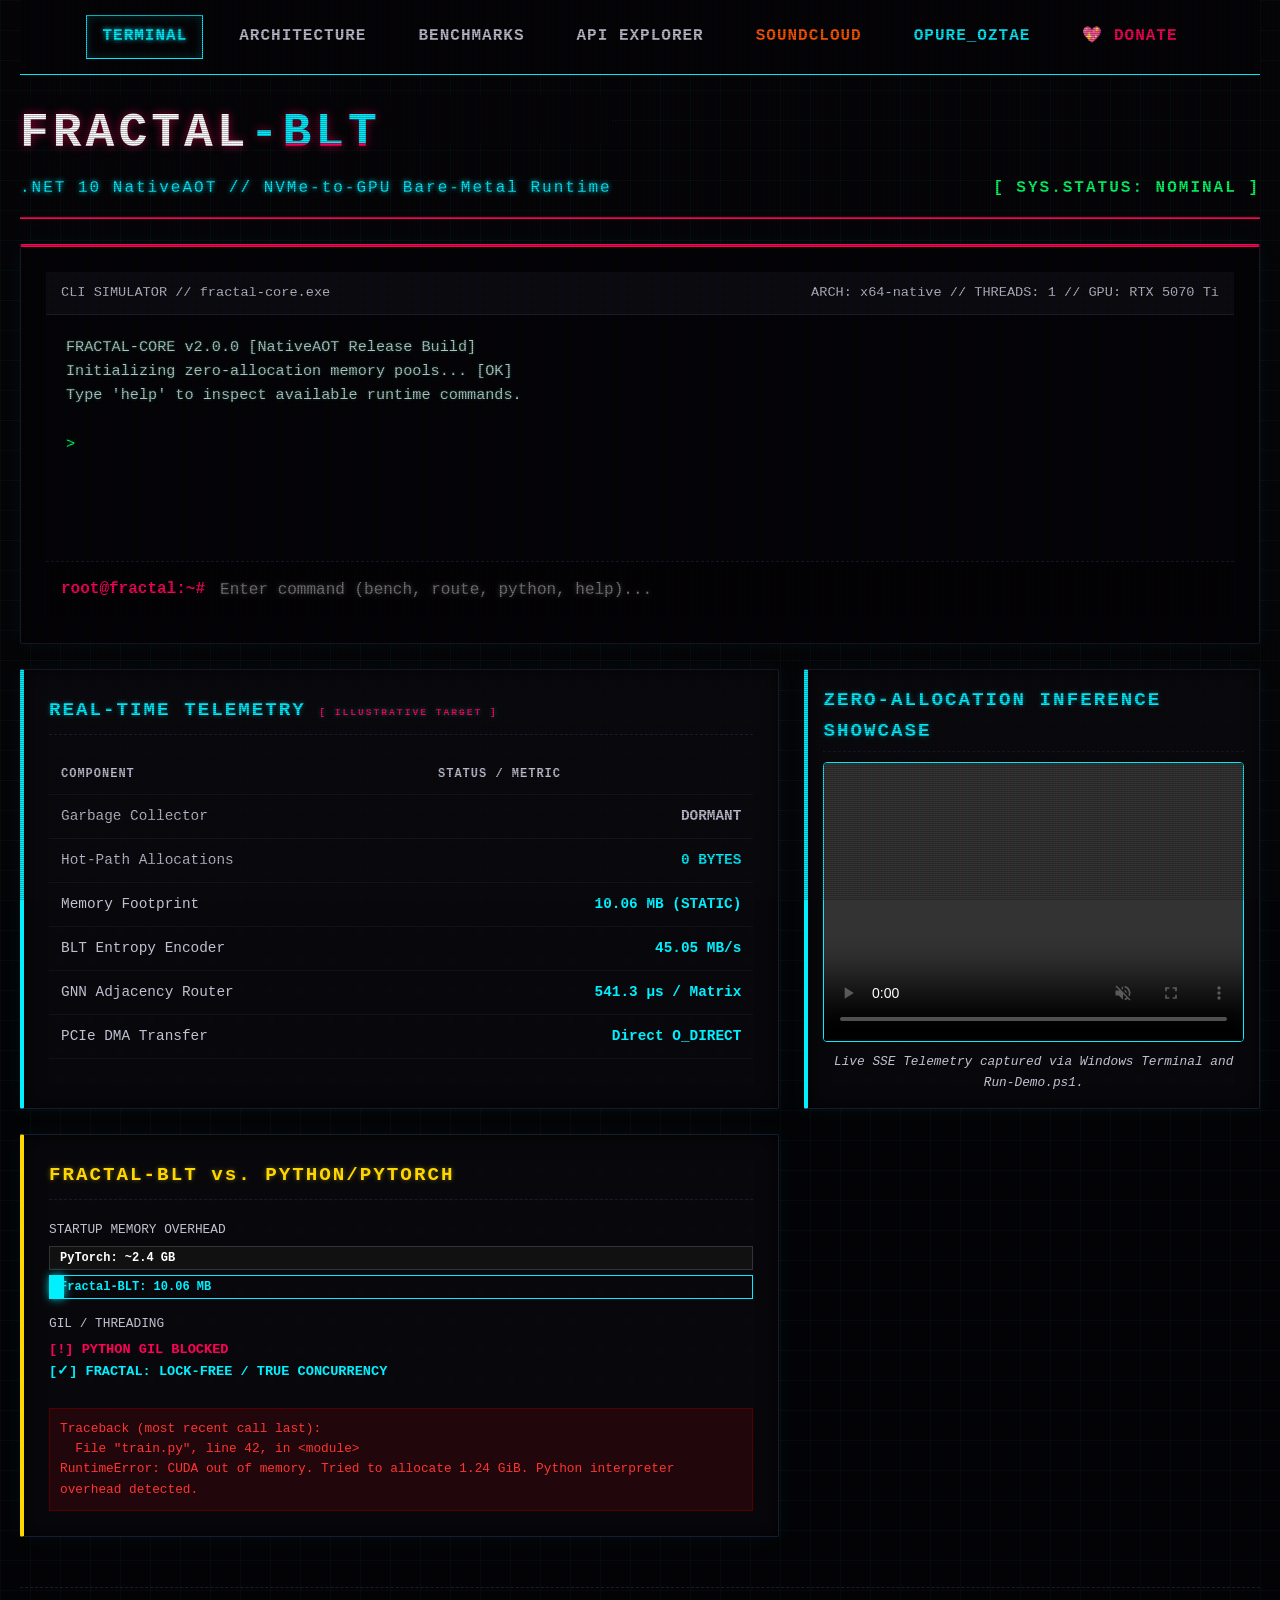
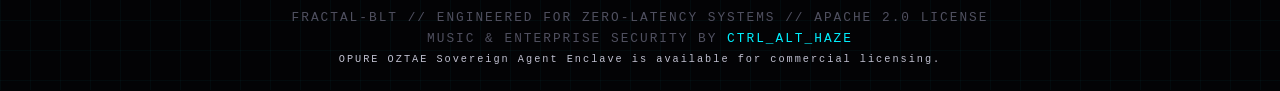
<file: docs/index.html>
<!DOCTYPE html>
<html lang="en">
<head>
    <meta charset="UTF-8">
    <meta name="viewport" content="width=device-width, initial-scale=1.0">
    <title>FRACTAL-BLT // Zero-Allocation .NET 10 MoE Runtime</title>
    <link rel="stylesheet" href="style.css">
</head>
<body>
    <nav>
        <a href="#home">TERMINAL</a>
        <a href="#architecture">ARCHITECTURE</a>
        <a href="#benchmarks">BENCHMARKS</a>
        <a href="#api">API EXPLORER</a>
        <a href="https://soundcloud.com/ctrl_alt_haze" target="_blank" style="color: #FF5500;">SOUNDCLOUD</a>
        <a href="https://saddlebrown-snake-437866.hostingersite.com/opure/index.html" target="_blank" style="color: var(--neon-cyan);">OPURE_OZTAE</a>
        <a href="https://www.paypal.com/paypalme/CDyer1986" target="_blank" style="color: var(--neon-magenta); font-weight: bold;">💖 DONATE</a>
    </nav>

    <header>
        <div class="glitch-wrapper">
            <h1>FRACTAL<span>-BLT</span></h1>
            <h1 class="glitch" aria-hidden="true">FRACTAL<span>-BLT</span></h1>
            <div class="subtitle">.NET 10 NativeAOT // NVMe-to-GPU Bare-Metal Runtime</div>
        </div>
        <div>
            <span class="pulse" style="color: var(--neon-green); font-weight: bold; letter-spacing: 2px;">[ SYS.STATUS: NOMINAL ]</span>
        </div>
    </header>

    <div class="container">
        
        <!-- ============================== -->
        <!-- VIEW 1: HOME / TERMINAL        -->
        <!-- ============================== -->
        <section id="view-home" class="view-section">
            <!-- Interactive Terminal Panel -->
            <div class="panel terminal">
                <div class="terminal-header">
                    <span>CLI SIMULATOR // fractal-core.exe</span>
                    <span>ARCH: x64-native // THREADS: 1 // GPU: RTX 5070 Ti</span>
                </div>
                <div class="terminal-body" id="term-output">
                    <span style="color: var(--text-main)">FRACTAL-CORE v2.0.0 [NativeAOT Release Build]</span><br>
                    <span style="color: var(--text-main)">Initializing zero-allocation memory pools... [OK]</span><br>
                    <span style="color: var(--text-main)">Type 'help' to inspect available runtime commands.</span><br>
                    <br>>
                </div>
                <div class="terminal-input-line">
                    <span>root@fractal:~#</span>
                    <input type="text" class="terminal-input" id="term-input" placeholder="Enter command (bench, route, python, help)..." autocomplete="off" autofocus>
                </div>
            </div>

            <!-- Telemetry Metrics Panel -->
            <div class="panel">
                <h2>REAL-TIME TELEMETRY <span style="font-size: 0.6rem; color: var(--neon-magenta);">[ ILLUSTRATIVE TARGET ]</span></h2>
                <table>
                    <tr><th>Component</th><th>Status / Metric</th></tr>
                    <tr><td>Garbage Collector</td><td><span style="color: var(--text-main);">DORMANT</span></td></tr>
                    <tr><td>Hot-Path Allocations</td><td><span class="pulse">0 BYTES</span></td></tr>
                    <tr><td>Memory Footprint</td><td>10.06 MB (STATIC)</td></tr>
                    <tr><td>BLT Entropy Encoder</td><td>45.05 MB/s</td></tr>
                    <tr><td>GNN Adjacency Router</td><td>541.3 µs / Matrix</td></tr>
                    <tr><td>PCIe DMA Transfer</td><td>Direct O_DIRECT</td></tr>
                </table>
            </div>

            <!-- Zero-Allocation Inference Showcase Panel -->
            <div class="panel" style="padding: 15px;">
                <h2 style="margin-bottom: 10px; padding-bottom: 5px;">ZERO-ALLOCATION INFERENCE SHOWCASE</h2>
                <div style="text-align: center;">
                    <div style="width: 100%; height: 280px; border: 1px solid var(--neon-cyan); border-radius: 4px; overflow: hidden; position: relative; background: #000;">
                        <video style="width: 100%; height: 100%; display: block; object-fit: cover; object-position: top;" controls autoplay loop muted>
                            <source src="assets/inference-demo.mp4" type="video/mp4">
                            Your browser does not support the video tag.
                        </video>
                    </div>
                    <div style="color: var(--text-main); font-size: 0.8rem; margin-top: 10px;">
                        <em>Live SSE Telemetry captured via Windows Terminal and <code>Run-Demo.ps1</code>.</em>
                    </div>
                </div>
            </div>

            <!-- The Python Dunk Panel -->
            <div class="panel python-dunk">
                <h2>FRACTAL-BLT vs. PYTHON/PYTORCH</h2>
                <div class="comparison">
                    <div>
                        <div style="font-size: 0.8rem; margin-bottom: 5px; color: var(--text-main);">STARTUP MEMORY OVERHEAD</div>
                        <div class="vs-bar"><div class="vs-fill python"></div><span class="vs-label">PyTorch: ~2.4 GB</span></div>
                        <div class="vs-bar" style="margin-top: 5px; background: transparent; border: 1px solid var(--neon-cyan);"><div class="vs-fill blt" style="height: 100%;"></div><span class="vs-label" style="color: var(--neon-cyan);">Fractal-BLT: 10.06 MB</span></div>
                    </div>
                    <div>
                        <div style="font-size: 0.8rem; margin-bottom: 5px; color: var(--text-main);">GIL / THREADING</div>
                        <div style="color: var(--neon-magenta); font-size: 0.85rem; font-weight: bold;">[!] PYTHON GIL BLOCKED</div>
                        <div style="color: var(--neon-cyan); font-size: 0.85rem; font-weight: bold;">[✓] FRACTAL: LOCK-FREE / TRUE CONCURRENCY</div>
                    </div>
                    <div class="error-log">
                        Traceback (most recent call last):<br>
                        &nbsp;&nbsp;File "train.py", line 42, in &lt;module&gt;<br>
                        RuntimeError: CUDA out of memory. Tried to allocate 1.24 GiB. Python interpreter overhead detected.
                    </div>
                </div>
            </div>
        </section>

        <!-- ============================== -->
        <!-- VIEW 2: ARCHITECTURE           -->
        <!-- ============================== -->
        <section id="view-architecture" class="view-section">
            <div class="panel">
                <h2>PIPELINE ARCHITECTURE (INTERACTIVE)</h2>
                <p style="color: var(--text-main);">Click on a component in the data path to inspect its implementation details.</p>
                
                <div class="arch-flow">
                    <div class="arch-node" data-target="nvme">NVMe Drive</div>
                    <div class="arch-arrow">→</div>
                    <div class="arch-node" data-target="blt">BLT Encoder</div>
                    <div class="arch-arrow">→</div>
                    <div class="arch-node" data-target="gnn">GNN Router</div>
                    <div class="arch-arrow">→</div>
                    <div class="arch-node" data-target="dma">PCIe DMA</div>
                    <div class="arch-arrow">→</div>
                    <div class="arch-node" data-target="ptx">RTX GPU</div>
                </div>

                <div id="arch-details-content" class="arch-details">
                    <h3 style="color: var(--text-main);">Select a module above.</h3>
                    <p style="color: var(--text-main);">Information will appear here.</p>
                </div>
            </div>

            <div class="panel">
                <h2>ARCHITECTURE Q&A</h2>
                <div style="display: grid; grid-template-columns: 1fr 1fr; gap: 20px;">
                    <div class="qa-item">
                        <div class="qa-q">HOW DOES FRACTAL-BLT ELIMINATE HEAP ALLOCATIONS?</div>
                        <div class="qa-a">By aggressively utilizing `ReadOnlySpan<T>`, `stackalloc` unmanaged stack buffers, and C# 12 `[InlineArray]` semantics. We do not use the `new` keyword on the hot path. The Garbage Collector remains completely asleep during inference.</div>
                    </div>
                    <div class="qa-item">
                        <div class="qa-q">WHY RAW PTX INSTEAD OF CUBLAS/TORCH?</div>
                        <div class="qa-a">Embedding JIT-compiled PTX assembly as string literals within the C# binary guarantees a zero-dependency, self-contained standalone executable. We interact exclusively with the CUDA Driver API (`cuLaunchKernel`), skipping massive C++ abstraction bloat.</div>
                    </div>
                </div>
            </div>
        </section>

        <!-- ============================== -->
        <!-- VIEW 3: BENCHMARKS             -->
        <!-- ============================== -->
        <section id="view-benchmarks" class="view-section">
            <div class="panel">
                <h2>PATCHING THROUGHPUT (MB/s)</h2>
                <button id="btn-run-bench" class="btn">RUN BENCHMARK</button>
                <div class="chart-container">
                    <div class="chart-bar-wrapper">
                        <div id="bar-py" class="chart-bar py" style="height: 0%;">
                            <div id="val-py" class="chart-val">0 MB/s</div>
                        </div>
                        <div class="chart-label">Python (BPE)</div>
                    </div>
                    <div class="chart-bar-wrapper">
                        <div id="bar-blt" class="chart-bar blt" style="height: 0%;">
                            <div id="val-blt" class="chart-val">0 MB/s</div>
                        </div>
                        <div class="chart-label">Fractal-BLT (Entropy)</div>
                    </div>
                </div>
            </div>
            
            <div class="panel">
                <h2>SYSTEM PROFILES</h2>
                <table>
                    <tr><th>Metric</th><th>Fractal-BLT</th><th>PyTorch Baseline</th></tr>
                    <tr><td>Startup Memory</td><td>10.06 MB</td><td>2.4 GB+</td></tr>
                    <tr><td>JIT Time</td><td>~20ms (NativeAOT)</td><td>Seconds (PT2 compile)</td></tr>
                    <tr><td>Thread Concurrency</td><td>Lock-Free</td><td>GIL Blocked</td></tr>
                    <tr><td>Routing Strategy</td><td>1-Hop Stackalloc GCN</td><td>VRAM-bound MLP</td></tr>
                    <tr><td>Binary Size</td><td>Self-Contained (4 MB)</td><td>Massive Wheel (GBs)</td></tr>
                </table>
            </div>
        </section>

        <!-- ============================== -->
        <!-- VIEW 4: API EXPLORER           -->
        <!-- ============================== -->
        <section id="view-api" class="view-section">
            <div class="panel">
                <h2>OPENAI-COMPATIBLE SSE ENDPOINT</h2>
                <p style="color:var(--text-main); margin-bottom:15px;">Simulate a streaming response from the <code>/v1/chat/completions</code> endpoint.</p>
                
                <div style="margin-bottom: 20px; display: flex; gap: 15px;">
                    <a href="viewer.html?file=API_REFERENCE.md" class="btn" style="text-decoration:none;">📄 FULL API REF</a>
                    <a href="viewer.html?file=GETTING_STARTED.md" class="btn" style="text-decoration:none;">🚀 GETTING STARTED</a>
                    <a href="viewer.html?file=CODE_EXAMPLES.md" class="btn" style="text-decoration:none;">💻 CODE EXAMPLES</a>
                </div>

                <button id="btn-api" class="btn">POST /v1/chat/completions</button>
                <br><br>
                <div id="api-output" class="api-box">
// Waiting for request...
                </div>
            </div>
            <div class="panel">
                <h2>CURL REQUEST</h2>
                <div class="api-box" style="min-height: 100px; color: var(--neon-cyan);">
curl -N -X POST http://localhost:5000/v1/chat/completions \
  -H "Content-Type: application/json" \
  -d '{
    "model": "fractal-moe-64x",
    "messages": [
      {"role": "user", "content": "Compute"}
    ],
    "stream": true
  }'
                </div>
            </div>
        </section>

    </div>

    <footer>
        FRACTAL-BLT // ENGINEERED FOR ZERO-LATENCY SYSTEMS // APACHE 2.0 LICENSE<br>
        MUSIC & ENTERPRISE SECURITY BY <a href="https://saddlebrown-snake-437866.hostingersite.com/" target="_blank" style="color: var(--neon-cyan); text-decoration: none;">CTRL_ALT_HAZE</a><br>
        <span style="font-size: 0.8em; color: var(--text-main);">OPURE OZTAE Sovereign Agent Enclave is available for commercial licensing.</span>
    </footer>

    <script src="app.js"></script>
</body>
</html>
</file>
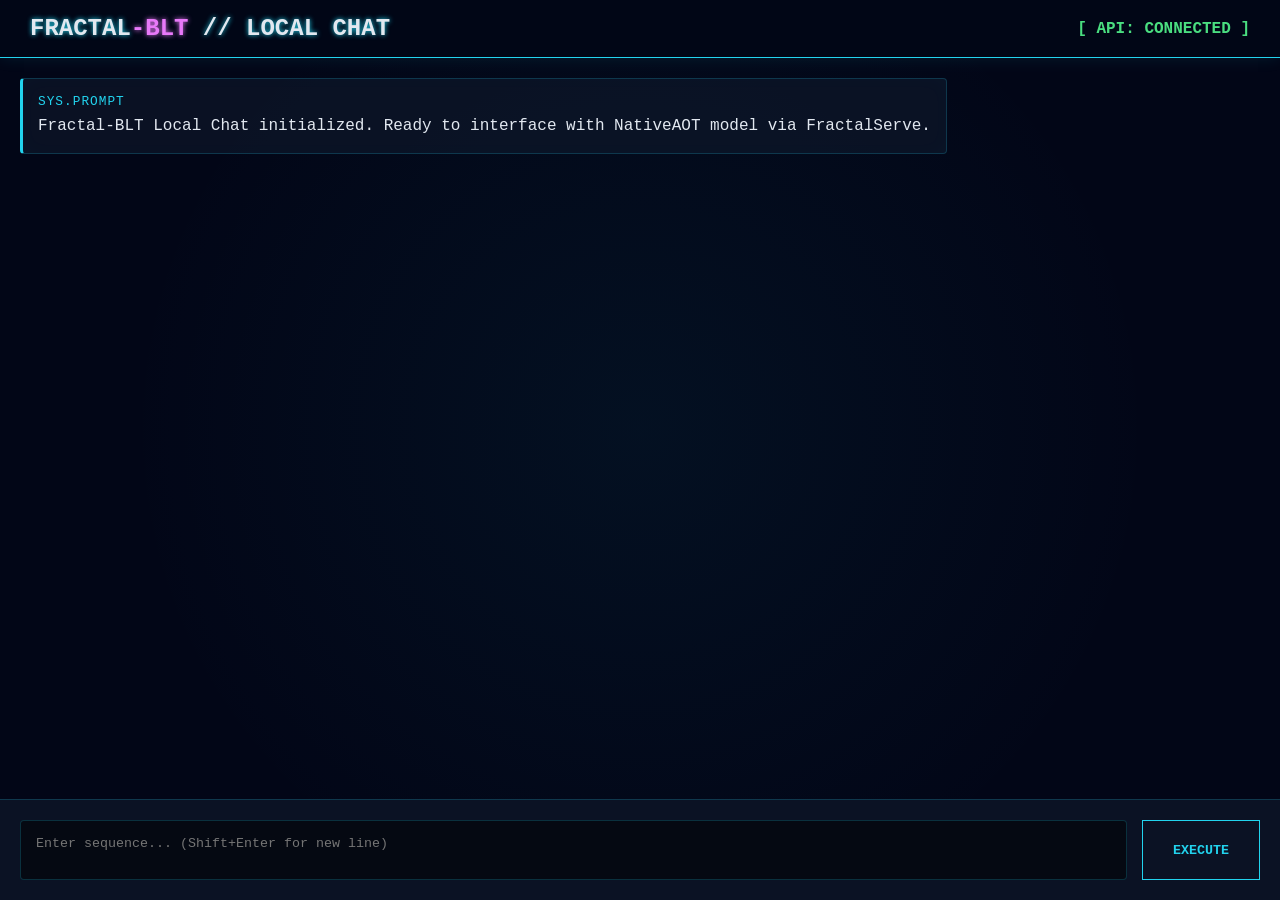
<file: LocalUI/index.html>
<!DOCTYPE html>
<html lang="en">
<head>
    <meta charset="UTF-8">
    <meta name="viewport" content="width=device-width, initial-scale=1.0">
    <title>FRACTAL-BLT // Local UI</title>
    <link rel="stylesheet" href="style.css">
</head>
<body>
    <header>
        <div>
            <h1>FRACTAL<span>-BLT</span> // LOCAL CHAT</h1>
        </div>
        <div class="status">[ API: CONNECTED ]</div>
    </header>

    <div class="chat-container" id="chatContainer">
        <div class="message assistant">
            <div class="role">SYS.PROMPT</div>
            <div class="content">Fractal-BLT Local Chat initialized. Ready to interface with NativeAOT model via FractalServe.</div>
        </div>
    </div>

    <div class="input-area">
        <textarea id="promptInput" placeholder="Enter sequence... (Shift+Enter for new line)" rows="1"></textarea>
        <button id="sendBtn">EXECUTE</button>
    </div>

    <script src="app.js"></script>
</body>
</html>
</file>
<file: docs/style.css>
:root {
    --bg-color: #030305;
    --panel-bg: rgba(10, 10, 15, 0.85);
    --border-color: #1a1a2e;
    --neon-magenta: #ff0055;
    --neon-cyan: #00f0ff;
    --neon-gold: #ffd700;
    --neon-green: #00ff66;
    --text-main: #c0c0d0;
    --text-bright: #ffffff;
    --font-mono: 'Courier New', Courier, monospace;
}

* { box-sizing: border-box; margin: 0; padding: 0; }

body {
    background-color: var(--bg-color);
    color: var(--text-main);
    font-family: var(--font-mono);
    line-height: 1.6;
    padding: 0 20px 20px 20px;
    overflow-x: hidden;
    /* Cyber grid background */
    background-image: 
        linear-gradient(rgba(0, 240, 255, 0.03) 1px, transparent 1px),
        linear-gradient(90deg, rgba(0, 240, 255, 0.03) 1px, transparent 1px);
    background-size: 30px 30px;
    position: relative;
    min-height: 100vh;
    display: flex;
    flex-direction: column;
}

/* CRT Scanline Overlay */
body::before {
    content: " ";
    display: block;
    position: fixed;
    top: 0;
    left: 0;
    bottom: 0;
    right: 0;
    background: linear-gradient(rgba(18, 16, 16, 0) 50%, rgba(0, 0, 0, 0.25) 50%), linear-gradient(90deg, rgba(255, 0, 0, 0.06), rgba(0, 255, 0, 0.02), rgba(0, 0, 255, 0.06));
    z-index: 999;
    background-size: 100% 2px, 3px 100%;
    pointer-events: none;
}

/* Navigation */
nav {
    display: flex;
    justify-content: center;
    gap: 20px;
    padding: 15px 0;
    border-bottom: 1px solid var(--neon-cyan);
    margin-bottom: 20px;
    position: sticky;
    top: 0;
    background-color: rgba(3, 3, 5, 0.9);
    z-index: 100;
    backdrop-filter: blur(5px);
}

nav a {
    color: var(--text-main);
    text-decoration: none;
    font-weight: bold;
    padding: 8px 15px;
    border: 1px solid transparent;
    transition: all 0.2s;
    letter-spacing: 1px;
}

nav a:hover, nav a.active {
    color: var(--neon-cyan);
    border-color: var(--neon-cyan);
    text-shadow: 0 0 5px var(--neon-cyan);
    box-shadow: inset 0 0 10px rgba(0, 240, 255, 0.2);
}

header {
    border-bottom: 2px solid var(--neon-magenta);
    padding-bottom: 15px;
    margin-bottom: 25px;
    display: flex;
    justify-content: space-between;
    align-items: flex-end;
    position: relative;
}

/* Glitch Title Effect */
.glitch-wrapper { position: relative; }
h1 {
    color: var(--text-bright);
    font-size: 3rem;
    letter-spacing: 4px;
    text-shadow: 0 0 10px rgba(255, 0, 85, 0.6);
    position: relative;
    display: inline-block;
}
h1 span { color: var(--neon-magenta); }
.glitch {
    position: absolute;
    top: 0;
    left: 0;
    width: 100%;
    height: 100%;
    color: var(--text-bright);
    background: var(--bg-color);
    overflow: hidden;
    clip-path: polygon(0 0, 100% 0, 100% 45%, 0 45%);
    animation: glitch-anim 2.5s infinite linear alternate-reverse;
}
.glitch span { color: var(--neon-cyan); }

@keyframes glitch-anim {
    0% { clip-path: polygon(0 2%, 100% 2%, 100% 5%, 0 5%); transform: translate(-2px, 2px); }
    20% { clip-path: polygon(0 15%, 100% 15%, 100% 15%, 0 15%); transform: translate(2px, -2px); }
    40% { clip-path: polygon(0 10%, 100% 10%, 100% 20%, 0 20%); transform: translate(-2px, 2px); }
    60% { clip-path: polygon(0 40%, 100% 40%, 100% 45%, 0 45%); transform: translate(2px, -2px); }
    80% { clip-path: polygon(0 30%, 100% 30%, 100% 35%, 0 35%); transform: translate(-2px, 2px); }
    100% { clip-path: polygon(0 20%, 100% 20%, 100% 30%, 0 30%); transform: translate(2px, -2px); }
}

.subtitle {
    color: var(--neon-cyan);
    font-size: 1rem;
    letter-spacing: 2px;
    margin-top: 5px;
    text-shadow: 0 0 5px var(--neon-cyan);
}

.container {
    max-width: 1400px;
    margin: 0 auto;
    position: relative;
    z-index: 10;
    flex: 1;
    width: 100%;
}

.view-section {
    display: none;
    animation: fade-in 0.3s ease-out;
}
.view-section.active {
    display: grid;
}

@keyframes fade-in {
    from { opacity: 0; transform: translateY(10px); }
    to { opacity: 1; transform: translateY(0); }
}

/* Grid Layouts per View */
#view-home { grid-template-columns: 2fr 1.2fr; gap: 25px; }
#view-architecture { grid-template-columns: 1fr; gap: 25px; }
#view-benchmarks { grid-template-columns: 1fr 1fr; gap: 25px; }
#view-api { grid-template-columns: 1.5fr 1fr; gap: 25px; }

@media (max-width: 1024px) { 
    .view-section.active { grid-template-columns: 1fr !important; }
}

.panel {
    background-color: var(--panel-bg);
    border: 1px solid var(--border-color);
    border-left: 4px solid var(--neon-cyan);
    border-radius: 2px;
    padding: 25px;
    box-shadow: 0 0 20px rgba(0, 240, 255, 0.05), inset 0 0 20px rgba(0,0,0,0.8);
    position: relative;
    overflow: hidden;
    backdrop-filter: blur(5px);
}

.panel:hover {
    border-left-color: var(--neon-magenta);
    box-shadow: 0 0 25px rgba(255, 0, 85, 0.1), inset 0 0 20px rgba(0,0,0,0.8);
    transition: all 0.3s ease;
}

.panel h2 {
    color: var(--neon-cyan);
    font-size: 1.2rem;
    margin-bottom: 20px;
    border-bottom: 1px dashed var(--border-color);
    padding-bottom: 8px;
    letter-spacing: 2px;
    text-shadow: 0 0 5px rgba(0, 240, 255, 0.4);
}

/* Terminal Window */
.terminal {
    background-color: #020205;
    border: 1px solid var(--border-color);
    border-top: 3px solid var(--neon-magenta);
    height: 400px;
    display: flex;
    flex-direction: column;
}

#view-home .terminal { grid-column: span 2; }
@media (max-width: 1024px) { #view-home .terminal { grid-column: span 1; } }

.terminal-header {
    background-color: #0a0a0f;
    padding: 10px 15px;
    font-size: 0.85rem;
    color: var(--text-main);
    border-bottom: 1px solid var(--border-color);
    display: flex;
    justify-content: space-between;
}

.terminal-body {
    flex: 1;
    padding: 20px;
    overflow-y: auto;
    font-size: 0.95rem;
    color: var(--neon-green);
    text-shadow: 0 0 3px rgba(0, 255, 102, 0.4);
}

.terminal-input-line {
    display: flex;
    padding: 15px;
    background-color: rgba(0,0,0,0.5);
    border-top: 1px dashed var(--border-color);
}

.terminal-input-line span {
    color: var(--neon-magenta);
    margin-right: 15px;
    font-weight: bold;
}

.terminal-input {
    flex: 1;
    background: transparent;
    border: none;
    color: var(--text-bright);
    font-family: var(--font-mono);
    font-size: 1rem;
    outline: none;
    text-shadow: 0 0 5px rgba(255,255,255,0.3);
}

/* Metrics Table */
table { width: 100%; border-collapse: collapse; margin-top: 10px; }
th, td { text-align: left; padding: 10px 12px; border-bottom: 1px solid rgba(26, 26, 46, 0.5); font-size: 0.9rem; }
th { color: var(--text-main); text-transform: uppercase; font-size: 0.75rem; letter-spacing: 1px; }
td:last-child { text-align: right; color: var(--neon-cyan); font-weight: bold; }

.pulse { animation: pulse-anim 2s infinite; }
@keyframes pulse-anim { 0% { opacity: 1; } 50% { opacity: 0.6; } 100% { opacity: 1; } }

/* The Python Dunk Panel */
.python-dunk { border-left-color: var(--neon-gold) !important; }
.python-dunk h2 { color: var(--neon-gold) !important; text-shadow: 0 0 5px rgba(255, 215, 0, 0.4) !important; }
.comparison { display: flex; flex-direction: column; gap: 15px; }
.vs-bar { width: 100%; background: #111; height: 24px; position: relative; border: 1px solid #333; }
.vs-fill.blt { background: var(--neon-cyan); width: 2%; box-shadow: 0 0 10px var(--neon-cyan); }
.vs-fill.python { background: #555; width: 100%; }
.vs-label { position: absolute; top: 2px; font-size: 0.75rem; font-weight: bold; color: #fff; padding: 0 10px; }
.error-log { background: rgba(255, 0, 0, 0.1); border: 1px solid #500; padding: 10px; color: #ff3333; font-size: 0.8rem; margin-top: 10px; font-family: monospace; }

/* Q&A Accordion */
.qa-item { margin-bottom: 15px; }
.qa-q { color: var(--text-bright); font-weight: bold; font-size: 0.95rem; margin-bottom: 6px; }
.qa-a { font-size: 0.85rem; color: #a0a0b0; padding-left: 12px; border-left: 2px solid var(--neon-magenta); }

footer { text-align: center; margin-top: 50px; padding-top: 20px; border-top: 1px dashed var(--border-color); font-size: 0.8rem; color: #505060; letter-spacing: 2px; }

/* Architecture Flow Components */
.arch-flow {
    display: flex;
    justify-content: space-between;
    align-items: center;
    margin: 40px 0;
    gap: 15px;
    flex-wrap: wrap;
}
.arch-node {
    background: #0a0a15;
    border: 2px solid var(--neon-cyan);
    padding: 15px 20px;
    border-radius: 4px;
    text-align: center;
    cursor: pointer;
    transition: all 0.2s;
    flex: 1;
    min-width: 150px;
}
.arch-node:hover, .arch-node.active {
    background: rgba(0, 240, 255, 0.1);
    box-shadow: 0 0 15px rgba(0, 240, 255, 0.4);
    transform: translateY(-5px);
}
.arch-arrow {
    color: var(--neon-magenta);
    font-weight: bold;
    font-size: 1.5rem;
}
.arch-details {
    background: rgba(0,0,0,0.6);
    padding: 20px;
    border: 1px solid var(--border-color);
    margin-top: 20px;
    min-height: 150px;
}
.arch-details h3 { color: var(--neon-gold); margin-bottom: 10px; }

/* Benchmark Charts */
.chart-container {
    height: 300px;
    display: flex;
    align-items: flex-end;
    gap: 40px;
    padding: 20px;
    border-bottom: 1px solid var(--text-main);
    border-left: 1px solid var(--text-main);
}
.chart-bar-wrapper {
    flex: 1;
    display: flex;
    flex-direction: column;
    align-items: center;
    justify-content: flex-end;
    height: 100%;
}
.chart-bar {
    width: 80%;
    background: var(--text-main);
    transition: height 1s ease-out;
    position: relative;
}
.chart-bar.blt {
    background: linear-gradient(to top, var(--neon-magenta), var(--neon-cyan));
    box-shadow: 0 0 15px rgba(0, 240, 255, 0.5);
}
.chart-bar.py {
    background: #444;
}
.chart-label { margin-top: 10px; font-weight: bold; text-align: center; }
.chart-val { position: absolute; top: -25px; width: 100%; text-align: center; color: var(--neon-gold); font-weight: bold; }

.btn {
    background: transparent;
    border: 2px solid var(--neon-magenta);
    color: var(--neon-magenta);
    padding: 10px 20px;
    font-family: var(--font-mono);
    font-weight: bold;
    cursor: pointer;
    margin-top: 15px;
    text-transform: uppercase;
    transition: all 0.2s;
}
.btn:hover {
    background: var(--neon-magenta);
    color: #000;
    box-shadow: 0 0 15px var(--neon-magenta);
}

/* API Testing */
.api-box {
    background: #000;
    padding: 15px;
    border: 1px solid #333;
    font-family: monospace;
    color: #ccc;
    min-height: 200px;
    white-space: pre-wrap;
    overflow-y: auto;
}
</file>
<file: LocalUI/style.css>
:root {
    --bg-color: #020617;
    --text-main: #e2e8f0;
    --neon-cyan: #22d3ee;
    --neon-magenta: #e879f9;
    --neon-green: #4ade80;
    --border-color: rgba(34, 211, 238, 0.2);
    --panel-bg: rgba(15, 23, 42, 0.7);
}

* {
    box-sizing: border-box;
    margin: 0;
    padding: 0;
}

body {
    background-color: var(--bg-color);
    color: var(--text-main);
    font-family: 'Consolas', 'Courier New', monospace;
    height: 100vh;
    display: flex;
    flex-direction: column;
    overflow: hidden;
}

/* Header */
header {
    padding: 15px 30px;
    border-bottom: 1px solid var(--neon-cyan);
    background: rgba(2, 6, 23, 0.9);
    display: flex;
    justify-content: space-between;
    align-items: center;
    box-shadow: 0 0 15px rgba(34, 211, 238, 0.1);
    z-index: 10;
}

h1 {
    font-size: 1.5rem;
    color: var(--text-main);
    text-shadow: 0 0 5px var(--neon-cyan);
    margin: 0;
}

h1 span {
    color: var(--neon-magenta);
    text-shadow: 0 0 5px var(--neon-magenta);
}

.status {
    color: var(--neon-green);
    font-weight: bold;
    animation: pulse 2s infinite;
}

@keyframes pulse {
    0% { opacity: 1; }
    50% { opacity: 0.5; }
    100% { opacity: 1; }
}

/* Chat Container */
.chat-container {
    flex: 1;
    display: flex;
    flex-direction: column;
    padding: 20px;
    overflow-y: auto;
    gap: 15px;
    background: radial-gradient(circle at center, rgba(34, 211, 238, 0.05) 0%, transparent 70%);
}

.message {
    max-width: 80%;
    padding: 15px;
    border-radius: 4px;
    position: relative;
    border-left: 3px solid transparent;
}

.message.user {
    align-self: flex-end;
    background: rgba(232, 121, 249, 0.1);
    border-right: 3px solid var(--neon-magenta);
    border-left: none;
}

.message.assistant {
    align-self: flex-start;
    background: var(--panel-bg);
    border-left-color: var(--neon-cyan);
    border: 1px solid var(--border-color);
    border-left: 3px solid var(--neon-cyan);
    box-shadow: inset 0 0 20px rgba(34, 211, 238, 0.02);
}

.message .role {
    font-size: 0.8rem;
    text-transform: uppercase;
    margin-bottom: 5px;
    letter-spacing: 1px;
}

.message.user .role { color: var(--neon-magenta); text-align: right; }
.message.assistant .role { color: var(--neon-cyan); }

.message .content {
    line-height: 1.5;
    white-space: pre-wrap;
}

/* Input Area */
.input-area {
    padding: 20px;
    background: var(--panel-bg);
    border-top: 1px solid var(--border-color);
    display: flex;
    gap: 15px;
}

textarea {
    flex: 1;
    background: rgba(0, 0, 0, 0.5);
    border: 1px solid var(--border-color);
    color: var(--text-main);
    font-family: inherit;
    padding: 15px;
    border-radius: 4px;
    resize: none;
    height: 60px;
    transition: all 0.3s ease;
}

textarea:focus {
    outline: none;
    border-color: var(--neon-cyan);
    box-shadow: 0 0 10px rgba(34, 211, 238, 0.2);
}

button {
    background: transparent;
    color: var(--neon-cyan);
    border: 1px solid var(--neon-cyan);
    padding: 0 30px;
    font-family: inherit;
    font-weight: bold;
    cursor: pointer;
    text-transform: uppercase;
    transition: all 0.3s ease;
}

button:hover {
    background: var(--neon-cyan);
    color: var(--bg-color);
    box-shadow: 0 0 15px var(--neon-cyan);
}

button:disabled {
    border-color: #475569;
    color: #475569;
    cursor: not-allowed;
    background: transparent;
    box-shadow: none;
}
</file>
